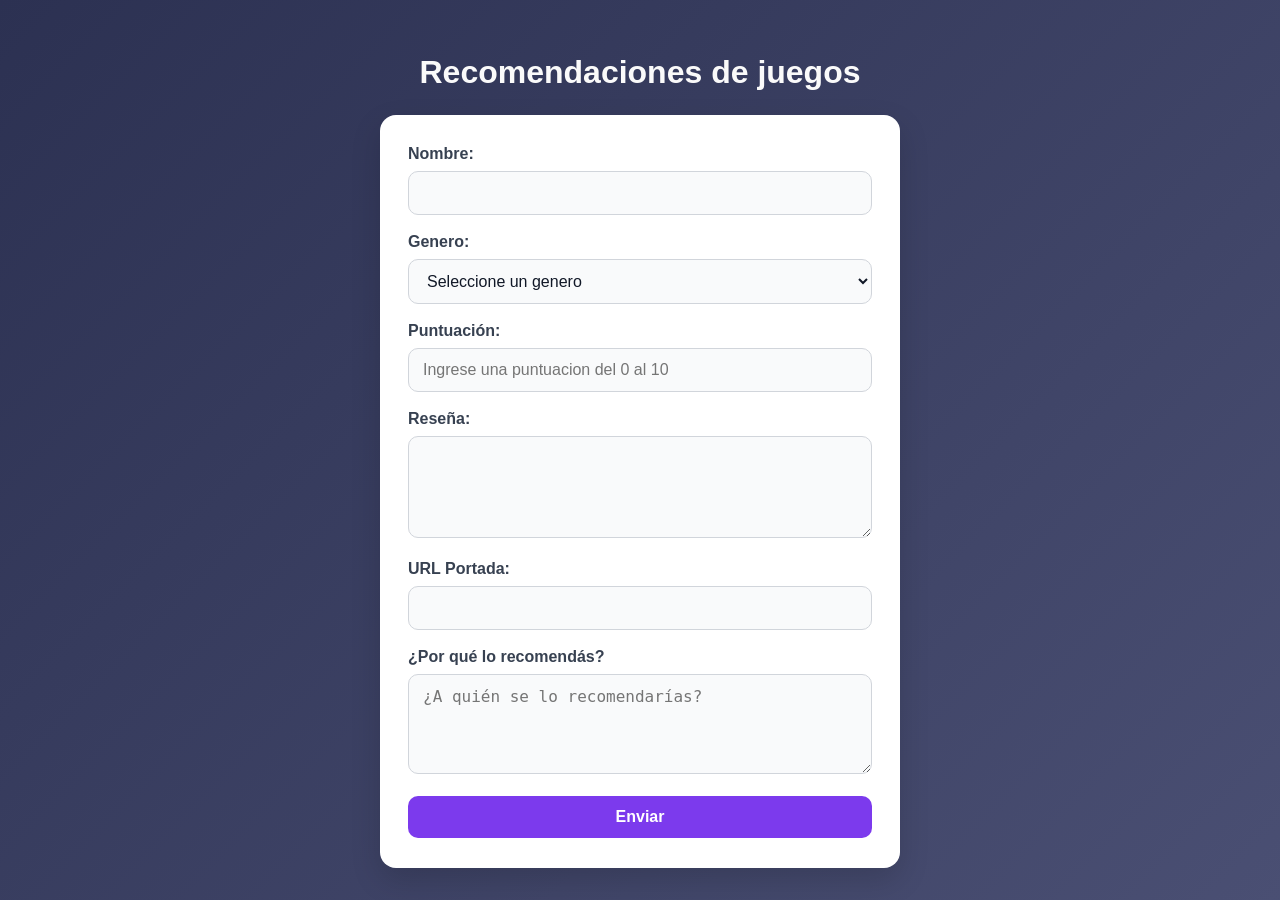
<file: index.html>
<!DOCTYPE html>
<html lang="en">
<head>
    <meta charset="UTF-8">
    <meta name="viewport" content="width=device-width, initial-scale=1.0">
    <title>Document</title>
    <link rel="stylesheet" href="style.css">
</head>
<body>
    <h1>Recomendaciones de juegos</h1>

    <form action="">
        <label for="nombre">Nombre:</label>
        <input type="text" id="nombre" name="nombre" required>

        <label for="genero">Genero:</label>
        <select id="genero" name="genero" required>
            <option value="">Seleccione un genero</option>
            <option value="accion">Accion</option>
            <option value="aventura">Aventura</option>
            <option value="deportes">Deportes</option>
            <option value="estrategia">Estrategia</option>
        </select>

        <label for="puntuacion">Puntuación:</label>
        <input type="number" id="puntuacion" name="puntuacion" min="0" max="10" required placeholder="Ingrese una puntuacion del 0 al 10">

        <label for="Reseña">Reseña:</label>
        <textarea id="Reseña" name="Reseña" rows="4" required></textarea>

        <label for="portada">URL Portada:</label>
        <input type="url" id="portada" name="portada" required>

        <label for="porque">¿Por qué lo recomendás?</label>
        <textarea id="porque" name="porque" rows="3" placeholder="¿A quién se lo recomendarías?" required></textarea>

        <button type="submit">Enviar</button>
    </form>

    
</body>
</html>
</file>
<file: style.css>
* {
    box-sizing: border-box;
}

body {
    margin: 0;
    min-height: 100vh;
    display: flex;
    flex-direction: column;
    align-items: center;
    justify-content: center;
    background: linear-gradient(135deg, #2c3152, #4a4f73);
    color: #1f2937;
    font-family: Arial, sans-serif;
    padding: 20px;
}

h1 {
    text-align: center;
    margin-bottom: 24px;
    color: #fafafa;
    font-size: 2rem;
}

form {
    width: 100%;
    max-width: 520px;
    background: #ffffff;
    padding: 30px 28px;
    border-radius: 16px;
    box-shadow: 0 12px 30px rgba(0, 0, 0, 0.15);
}

label {
    display: block;
    margin-bottom: 8px;
    font-weight: 600;
    color: #374151;
}

input,
select,
textarea {
    width: 100%;
    padding: 12px 14px;
    margin-bottom: 18px;
    border: 1px solid #d1d5db;
    border-radius: 10px;
    font-size: 1rem;
    background: #f9fafb;
    color: #111827;
    transition: border-color 0.2s ease, box-shadow 0.2s ease;
}

input:focus,
select:focus,
textarea:focus {
    outline: none;
    border-color: #7c3aed;
    box-shadow: 0 0 0 3px rgba(124, 58, 237, 0.15);
}

textarea {
    resize: vertical;
    min-height: 100px;
}

button {
    width: 100%;
    padding: 12px 16px;
    border: none;
    border-radius: 10px;
    background: #7c3aed;
    color: white;
    font-size: 1rem;
    font-weight: 700;
    cursor: pointer;
    transition: background 0.2s ease, transform 0.2s ease;
}

button:hover {
    background: #6d28d9;
    transform: translateY(-1px);
}

@media (max-width: 480px) {
    form {
        padding: 22px 18px;
    }

    h1 {
        font-size: 1.6rem;
    }
}
</file>
